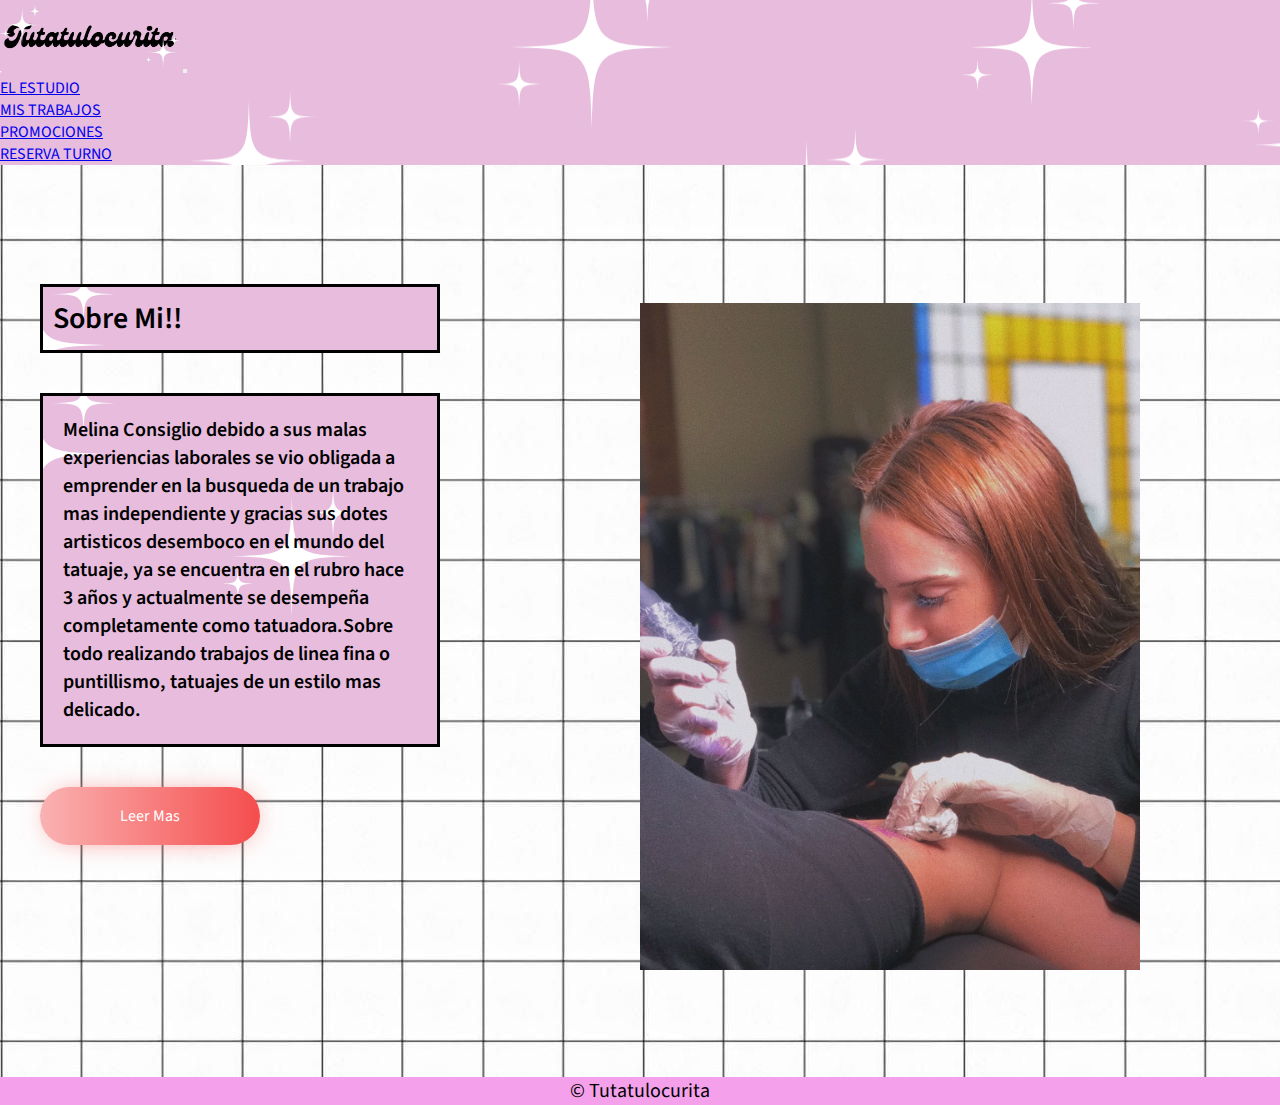
<file: index.html>
<!DOCTYPE html>
<html lang="en">
<head>
    <meta charset="UTF-8">
    <meta http-equiv="X-UA-Compatible" content="IE=edge">
    <meta name="viewport" content="width=device-width, initial-scale=1.0">
    <link href="https://cdn.jsdelivr.net/npm/bootstrap@5.1.3/dist/css/bootstrap.min.css" rel="stylesheet" integrity="sha384-1BmE4kWBq78iYhFldvKuhfTAU6auU8tT94WrHftjDbrCEXSU1oBoqyl2QvZ6jIW3" crossorigin="anonymous">
    <link rel="stylesheet" href="./estilos/style.css">
    <link href="https://cdnjs.cloudflare.com/ajax/libs/font-awesome/5.13.0/css/all.min.css" rel="stylesheet">
    <title>Tutatulocurita</title>
</head>
<body>
  

    <nav class="navbar navbar-expand-lg navbar-light bg-light">
        <div class="container-fluid">
          <a class="navbar-brand" href="./index.html"><img src="./imagenes/Logo.jpeg" width="180px" alt=""></a>
          <button class="navbar-toggler" type="button" data-bs-toggle="collapse" data-bs-target="#navbarNav" aria-controls="navbarNav" aria-expanded="false" aria-label="Toggle navigation">
            <span class="navbar-toggler-icon"></span>
          </button>
          <div class="collapse navbar-collapse" id="navbarNav">
            <ul class="navbar-nav">
              <li class="nav-item">
                <a class="nav-link active" aria-current="page" href="./secciones/elestudio.html">EL ESTUDIO</a>
              </li>
              <li class="nav-item">
                <a class="nav-link active" href="./secciones/mistrabajos.html">MIS TRABAJOS</a>
              </li>
              <li class="nav-item">
                <a class="nav-link active" href="./secciones/promociones.html">PROMOCIONES</a>
              </li>
              <li class="nav-item">
                <a class="nav-link active" href="./secciones/reservaturno.html">RESERVA TURNO</a>
              </li>
            </ul>
          </div>
        </div>
      </nav>
    
    <main>
        <div class="container_cover">
            <div class="cover">
                <div class="texto">
                    <h1>
                        Sobre Mi!!
                    </h1>

                    <p>Melina Consiglio debido a sus malas experiencias laborales se vio obligada a emprender en la busqueda de un trabajo mas independiente y gracias sus dotes artisticos desemboco en el mundo del tatuaje, ya se encuentra en el rubro hace 3 años y actualmente se desempeña completamente como tatuadora.Sobre todo realizando trabajos de linea fina o puntillismo, tatuajes de un estilo mas delicado.</p>

                    <input type="button" value="Leer Mas">
                </div>
                <div class="jpg">
                    <img src="./imagenes/tatuando.jpeg" width="500px">
                </div>
            </div>
        </div>
    </main>

    <footer>
        © Tutatulocurita
    </footer>

    <script src="https://cdn.jsdelivr.net/npm/bootstrap@5.1.3/dist/js/bootstrap.bundle.min.js" integrity="sha384-ka7Sk0Gln4gmtz2MlQnikT1wXgYsOg+OMhuP+IlRH9sENBO0LRn5q+8nbTov4+1p" crossorigin="anonymous"></script>
</body>
</html>
</file>
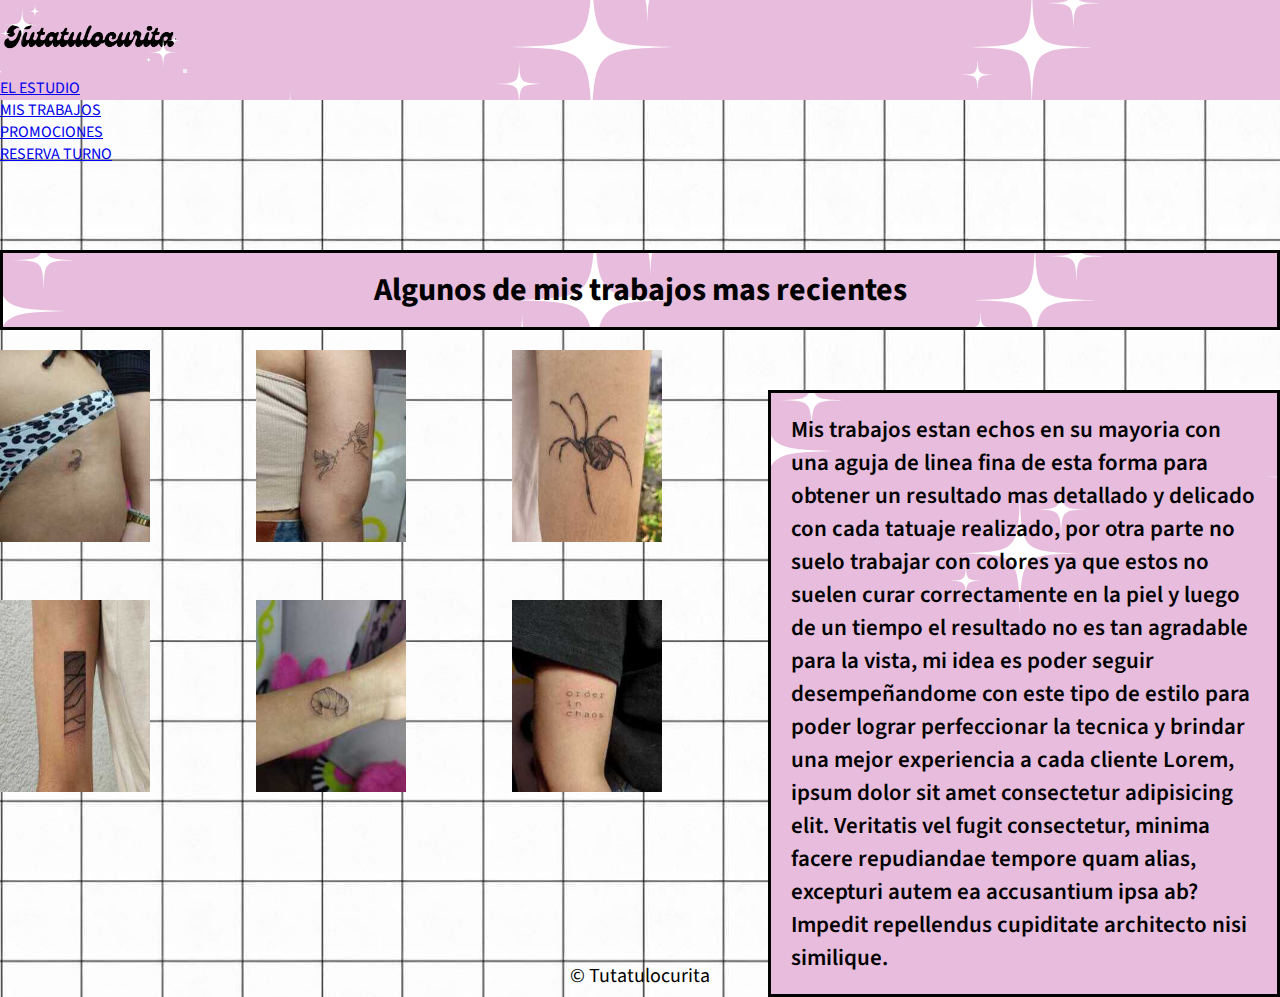
<file: secciones/mistrabajos.html>
<!DOCTYPE html>
<html lang="en">
<head>
    <meta charset="UTF-8">
    <meta http-equiv="X-UA-Compatible" content="IE=edge">
    <meta name="viewport" content="width=device-width, initial-scale=1.0">
    <link href="https://cdn.jsdelivr.net/npm/bootstrap@5.1.3/dist/css/bootstrap.min.css" rel="stylesheet" integrity="sha384-1BmE4kWBq78iYhFldvKuhfTAU6auU8tT94WrHftjDbrCEXSU1oBoqyl2QvZ6jIW3" crossorigin="anonymous">
    <link rel="stylesheet" href="../estilos/style.css">
    <link href="https://cdnjs.cloudflare.com/ajax/libs/font-awesome/5.13.0/css/all.min.css" rel="stylesheet">
    <title>Tutatulocurita</title>
</head>
<body>

  <div class="grilla">
    <nav class="grilla2 navbar navbar-expand-lg navbar-light bg-light">
        <div class="container-fluid">
          <a class="navbar-brand" href="../index.html"><img src="../imagenes/Logo.jpeg" width="180px" alt=""></a>
          <button class="navbar-toggler" type="button" data-bs-toggle="collapse" data-bs-target="#navbarNav" aria-controls="navbarNav" aria-expanded="false" aria-label="Toggle navigation">
            <span class="navbar-toggler-icon"></span>
          </button>
          <div class="collapse navbar-collapse" id="navbarNav">
            <ul class="navbar-nav">
              <li class="nav-item">
                <a class="nav-link" aria-current="page" href="../secciones/elestudio.html">EL ESTUDIO</a>
              </li>
              <li class="nav-item">
                <a class="nav-link active" href="../secciones/mistrabajos.html">MIS TRABAJOS</a>
              </li>
              <li class="nav-item">
                <a class="nav-link" href="../secciones/promociones.html">PROMOCIONES</a>
              </li>
              <li class="nav-item">
                <a class="nav-link" href="../secciones/reservaturno.html">RESERVA TURNO</a>
              </li>
            </ul>
          </div>
        </div>
      </nav>
    


    <br>

        <main class="titulo">
            <h1>Algunos de mis trabajos mas recientes</h1>
        </main>

        <br>

        <div class="desempenio">
           <aside> Mis trabajos estan echos en su mayoria con una aguja de linea fina de esta forma para obtener un resultado mas detallado y delicado con cada tatuaje realizado, por otra parte no suelo trabajar con colores ya que estos no suelen curar correctamente en la piel y luego de un tiempo el resultado no es tan agradable para la vista, mi idea es poder seguir desempeñandome con este tipo de estilo para poder lograr perfeccionar la tecnica y brindar una mejor experiencia a cada cliente
                Lorem, ipsum dolor sit amet consectetur adipisicing elit. Veritatis vel fugit consectetur, minima facere repudiandae tempore quam alias, excepturi autem ea accusantium ipsa ab? Impedit repellendus cupiditate architecto nisi similique.
            </aside> 
        </div>    

        <br>

            <div class="item1">
                <img src="../imagenes/WhatsApp Image 2022-05-07 at 6.19.13 PM (1).jpeg" alt=""  width="150px">
            </div>    
            <div class="item2">
                <img src="../imagenes/WhatsApp Image 2022-05-07 at 6.19.13 PM (2).jpeg" alt="" width="150px">
            </div>    
            <div class="item3">
                <img src="../imagenes/WhatsApp Image 2022-05-07 at 6.19.13 PM.jpeg" alt="" width="150px">
            </div>  
            <div class="item4">  
                <img src="../imagenes/WhatsApp Image 2022-05-07 at 6.19.14 PM (1).jpeg" alt="" width="150px">
            </div>  
            <div class="item5"> 
                <img src="../imagenes/WhatsApp Image 2022-05-07 at 6.19.14 PM.jpeg" alt="" width="150px">
            </div>       
            <div class="item6">
                <img src="../imagenes/WhatsApp Image 2022-05-07 at 6.19.14 PM (2).jpeg" alt="" width="150px">
            </div>
   
   


    <footer>
        © Tutatulocurita
    </footer>

  </div>
      

<script src="https://cdn.jsdelivr.net/npm/bootstrap@5.1.3/dist/js/bootstrap.bundle.min.js" integrity="sha384-ka7Sk0Gln4gmtz2MlQnikT1wXgYsOg+OMhuP+IlRH9sENBO0LRn5q+8nbTov4+1p" crossorigin="anonymous"></script>

</body>

</html>
</file>
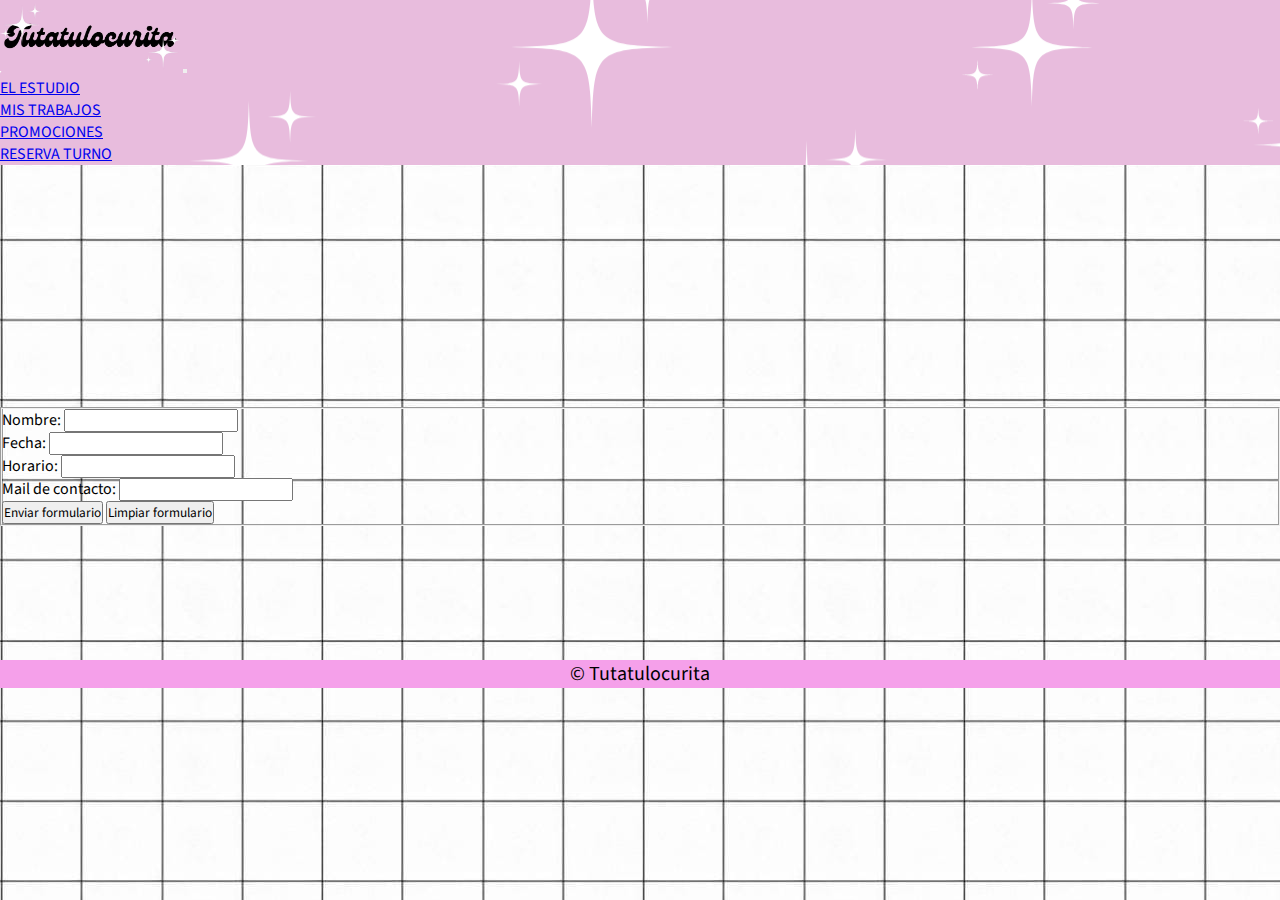
<file: secciones/reservaturno.html>
<!DOCTYPE html>
<html lang="en">
<head>
    <meta charset="UTF-8">
    <meta http-equiv="X-UA-Compatible" content="IE=edge">
    <meta name="viewport" content="width=device-width, initial-scale=1.0">
    <link href="https://cdn.jsdelivr.net/npm/bootstrap@5.1.3/dist/css/bootstrap.min.css" rel="stylesheet" integrity="sha384-1BmE4kWBq78iYhFldvKuhfTAU6auU8tT94WrHftjDbrCEXSU1oBoqyl2QvZ6jIW3" crossorigin="anonymous">
    <link rel="stylesheet" href="../estilos/style.css">
    <link href="https://cdnjs.cloudflare.com/ajax/libs/font-awesome/5.13.0/css/all.min.css" rel="stylesheet">
    <title>Tutatulocurita</title>
</head>
<body>
    
    <nav class="navbar navbar-expand-lg navbar-light bg-light">
        <div class="container-fluid">
          <a class="navbar-brand" href="../index.html"><img src="../imagenes/Logo.jpeg" width="180px" alt=""></a>
          <button class="navbar-toggler" type="button" data-bs-toggle="collapse" data-bs-target="#navbarNav" aria-controls="navbarNav" aria-expanded="false" aria-label="Toggle navigation">
            <span class="navbar-toggler-icon"></span>
          </button>
          <div class="collapse navbar-collapse" id="navbarNav">
            <ul class="navbar-nav">
              <li class="nav-item">
                <a class="nav-link" aria-current="page" href="../secciones/elestudio.html">EL ESTUDIO</a>
              </li>
              <li class="nav-item">
                <a class="nav-link" href="../secciones/mistrabajos.html">MIS TRABAJOS</a>
              </li>
              <li class="nav-item">
                <a class="nav-link" href="../secciones/promociones.html">PROMOCIONES</a>
              </li>
              <li class="nav-item">
                <a class="nav-link active" href="./secciones/reservaturno.html">RESERVA TURNO</a>
              </li>
            </ul>
          </div>
        </div>
      </nav>

    <main>
        <br>
        <form>
            <fieldset>
            <label for="nombre_apellido">Nombre:</label>	
            <input type="text" name="nombre_apellido" />
        
        </form>
        
        
        <form>
            <label for="fecha">Fecha:</label>	
            <input type="text" name="fecha" />
        </form>
        
        
        <form>
            <label for="hora">Horario:</label>	
            <input type="text" name="hora" />
        </form>
        
        <form>
            <label for="mail de contacto">Mail de contacto:</label>	
            <input type="text" name="mail de contacto" />
        </form>
        
        
        <form>
            <input type="submit" value="Enviar formulario"/>
            <input type="reset" value="Limpiar formulario"/>
        </fieldset>
        </form>
        
        </main>
        
        <br>
    
    <footer>
        © Tutatulocurita
    </footer>

    <script src="https://cdn.jsdelivr.net/npm/bootstrap@5.1.3/dist/js/bootstrap.bundle.min.js" integrity="sha384-ka7Sk0Gln4gmtz2MlQnikT1wXgYsOg+OMhuP+IlRH9sENBO0LRn5q+8nbTov4+1p" crossorigin="anonymous"></script>
</body>
</html>
</file>
<file: estilos/style.css>
@import url("https://fonts.googleapis.com/css2?family=Abel&family=Amatic+SC&family=Indie+Flower&family=Source+Sans+Pro:ital,wght@0,200;0,300;0,400;1,200;1,300&display=swap");
* {
  padding: 0%;
  margin: 0%;
  -webkit-box-sizing: border-box;
          box-sizing: border-box;
  font-family: 'Source Sans Pro', sans-serif;
}

body {
  background-image: url(../imagenes/Fondoi.jpeg);
}

body .titulo {
  margin-top: 150px;
  border-style: solid;
  display: -webkit-box;
  display: -ms-flexbox;
  display: flex;
  -webkit-box-align: center;
      -ms-flex-align: center;
          align-items: center;
  -webkit-box-pack: center;
      -ms-flex-pack: center;
          justify-content: center;
  background-image: url(../imagenes/background.png);
}

.navbar {
  background-image: url(../imagenes/background.png);
}

aside {
  font-size: 23px;
  font-weight: 600;
  margin-top: 40px;
  background-image: url(../imagenes/background.png);
  padding: 20px;
  border: solid;
}

footer {
  font-size: 20px;
  margin-top: 112px;
  background-color: #f5a0ea;
  display: -webkit-box;
  display: -ms-flexbox;
  display: flex;
  -webkit-box-pack: center;
      -ms-flex-pack: center;
          justify-content: center;
}

fieldset {
  margin-top: 220px;
}

.grilla {
  width: 100%;
  display: -ms-grid;
  display: grid;
  -ms-grid-columns: 20% 20% 20% 40%;
      grid-template-columns: 20% 20% 20% 40%;
  -ms-grid-rows: 100px 250px 250px 250px 100px;
      grid-template-rows: 100px 250px 250px 250px 100px;
}

.titulo {
  display: -ms-grid;
  display: grid;
  -ms-grid-column: 1;
  -ms-grid-column-span: 4;
  grid-column: 1 / 5;
  -ms-grid-row: 2;
  -ms-grid-row-span: 1;
  grid-row: 2/3;
  width: 100%;
  margin-bottom: 20px;
}

.desempenio {
  -ms-grid-column: 4;
  -ms-grid-column-span: 1;
  grid-column: 4/5;
  -ms-grid-row: 3;
  -ms-grid-row-span: 2;
  grid-row: 3/5;
}

.grilla2 {
  display: -ms-grid;
  display: grid;
  -ms-grid-column: 1;
  -ms-grid-column-span: 4;
  grid-column: 1/5;
  width: 100%;
}

footer {
  -ms-grid-column: 1;
  -ms-grid-column-span: 4;
  grid-column: 1/5;
  -ms-grid-row: 5;
  grid-row: 5/5;
}

.item1 {
  -ms-grid-column: 1;
  -ms-grid-column-span: 1;
  grid-column: 1/2;
  -ms-grid-row: 3;
  -ms-grid-row-span: 1;
  grid-row: 3/4;
}

.item2 {
  -ms-grid-column: 2;
  -ms-grid-column-span: 1;
  grid-column: 2/3;
  -ms-grid-row: 3;
  -ms-grid-row-span: 1;
  grid-row: 3/4;
}

.item3 {
  -ms-grid-column: 3;
  -ms-grid-column-span: 1;
  grid-column: 3/4;
  -ms-grid-row: 3;
  -ms-grid-row-span: 1;
  grid-row: 3/4;
}

.item4 {
  -ms-grid-column: 1;
  -ms-grid-column-span: 1;
  grid-column: 1/2;
  -ms-grid-row: 4;
  -ms-grid-row-span: 1;
  grid-row: 4/5;
}

.item5 {
  -ms-grid-column: 2;
  -ms-grid-column-span: 1;
  grid-column: 2/3;
  -ms-grid-row: 4;
  -ms-grid-row-span: 1;
  grid-row: 4/5;
}

.item6 {
  -ms-grid-column: 3;
  -ms-grid-column-span: 1;
  grid-column: 3/4;
  -ms-grid-row: 4;
  -ms-grid-row-span: 1;
  grid-row: 4/5;
}

#selected {
  background: #fab2b2;
  padding: 10px 40px;
  border-radius: 50px;
}

.container_cover {
  width: 100%;
  height: 800px;
  padding: 40px;
}

.cover {
  max-width: 1200px;
  height: 100%;
  margin: auto;
  display: -webkit-box;
  display: -ms-flexbox;
  display: flex;
  -webkit-box-align: center;
      -ms-flex-align: center;
          align-items: center;
  -webkit-box-pack: justify;
      -ms-flex-pack: justify;
          justify-content: space-between;
}

.container_cover .texto {
  max-width: 400px;
}

.container_cover .texto h1 {
  font-size: 30px;
  font-weight: 600;
  border-style: solid;
  background-image: url(../imagenes/background.png);
  padding: 10px;
}

.container_cover .texto p {
  font-size: 20px;
  font-weight: 600;
  margin-top: 40px;
  border-style: solid;
  background-image: url(../imagenes/background.png);
  padding: 20px;
}

.container_cover .texto input {
  padding: 18px 80px;
  border: none;
  font-size: 16px;
  border-radius: 50px;
  margin-top: 40px;
  background: -webkit-gradient(linear, left top, right top, from(#fab2b2), to(#f54d4d));
  background: linear-gradient(to right, #fab2b2, #f54d4d);
  color: white;
  cursor: pointer;
  -webkit-box-shadow: 1px 1px 30px -12px #f54d4d;
          box-shadow: 1px 1px 30px -12px #f54d4d;
  -webkit-transition: all 300ms;
  transition: all 300ms;
}

.container_cover .texto input:hover {
  -webkit-box-shadow: 1px 1px 30px -6px #f54d4d;
          box-shadow: 1px 1px 30px -6px #f54d4d;
}

.container_cover .jpg {
  width: 600px;
  -webkit-animation: move-vector 5s linear infinite;
          animation: move-vector 5s linear infinite;
  padding-top: 150px;
}

.checkbtn {
  font-size: 30px;
  color: black;
  float: right;
  line-height: 80px;
  cursor: pointer;
  display: none;
}

#check {
  display: none;
}

@-webkit-keyframes move-vector {
  0% {
    -webkit-transform: translateY(15px);
            transform: translateY(15px);
  }
  50% {
    -webkit-transform: translateY(0px);
            transform: translateY(0px);
  }
  100% {
    -webkit-transform: translateY(15px);
            transform: translateY(15px);
  }
}

@keyframes move-vector {
  0% {
    -webkit-transform: translateY(15px);
            transform: translateY(15px);
  }
  50% {
    -webkit-transform: translateY(0px);
            transform: translateY(0px);
  }
  100% {
    -webkit-transform: translateY(15px);
            transform: translateY(15px);
  }
}

@media (max-width: 1200px) {
  header {
    padding: 40px;
  }
}

@media (max-width: 1020px) {
  .container_cover .jpg img {
    width: 350px;
  }
  .container_cover .texto {
    max-width: 600px;
  }
}

@media (max-width: 720px) {
  .container_cover .jpg img {
    display: none;
  }
  .menu ul li a {
    font-size: 14px;
  }
  .checkbtn {
    display: block;
  }
  ul {
    position: fixed;
    width: 100%;
    height: 100vh;
    background: #c42f2f;
    top: 80px;
    left: -100%;
    text-align: center;
    -webkit-transition: all .5s;
    transition: all .5s;
  }
  nav ul li {
    display: block;
    margin: 50px 0;
    line-height: 30px;
  }
  li a:hover, li a.active {
    background: none;
    color: red;
  }
  #check:checked ul {
    left: 0;
  }
}

@keyframes move-vector {
  0% {
    -webkit-transform: translateY(15px);
            transform: translateY(15px);
  }
  50% {
    -webkit-transform: translateY(0px);
            transform: translateY(0px);
  }
  100% {
    -webkit-transform: translateY(15px);
            transform: translateY(15px);
  }
}

@media (max-width: 1200px) {
  header {
    padding: 40px;
  }
}

@media (max-width: 1020px) {
  .container_cover .jpg img {
    width: 350px;
  }
  .container_cover .texto {
    max-width: 600px;
  }
}

@media (max-width: 720px) {
  .container_cover .jpg img {
    display: none;
  }
  .menu ul li a {
    font-size: 14px;
  }
  .checkbtn {
    display: block;
  }
  ul {
    position: fixed;
    width: 100%;
    height: 100vh;
    background: #c42f2f;
    top: 80px;
    left: -100%;
    text-align: center;
    -webkit-transition: all .5s;
    transition: all .5s;
  }
  nav ul li {
    display: block;
    margin: 50px 0;
    line-height: 30px;
  }
  li a:hover, li a.active {
    background: none;
    color: red;
  }
  #check:checked ul {
    left: 0;
  }
}
/*# sourceMappingURL=style.css.map */
</file>
